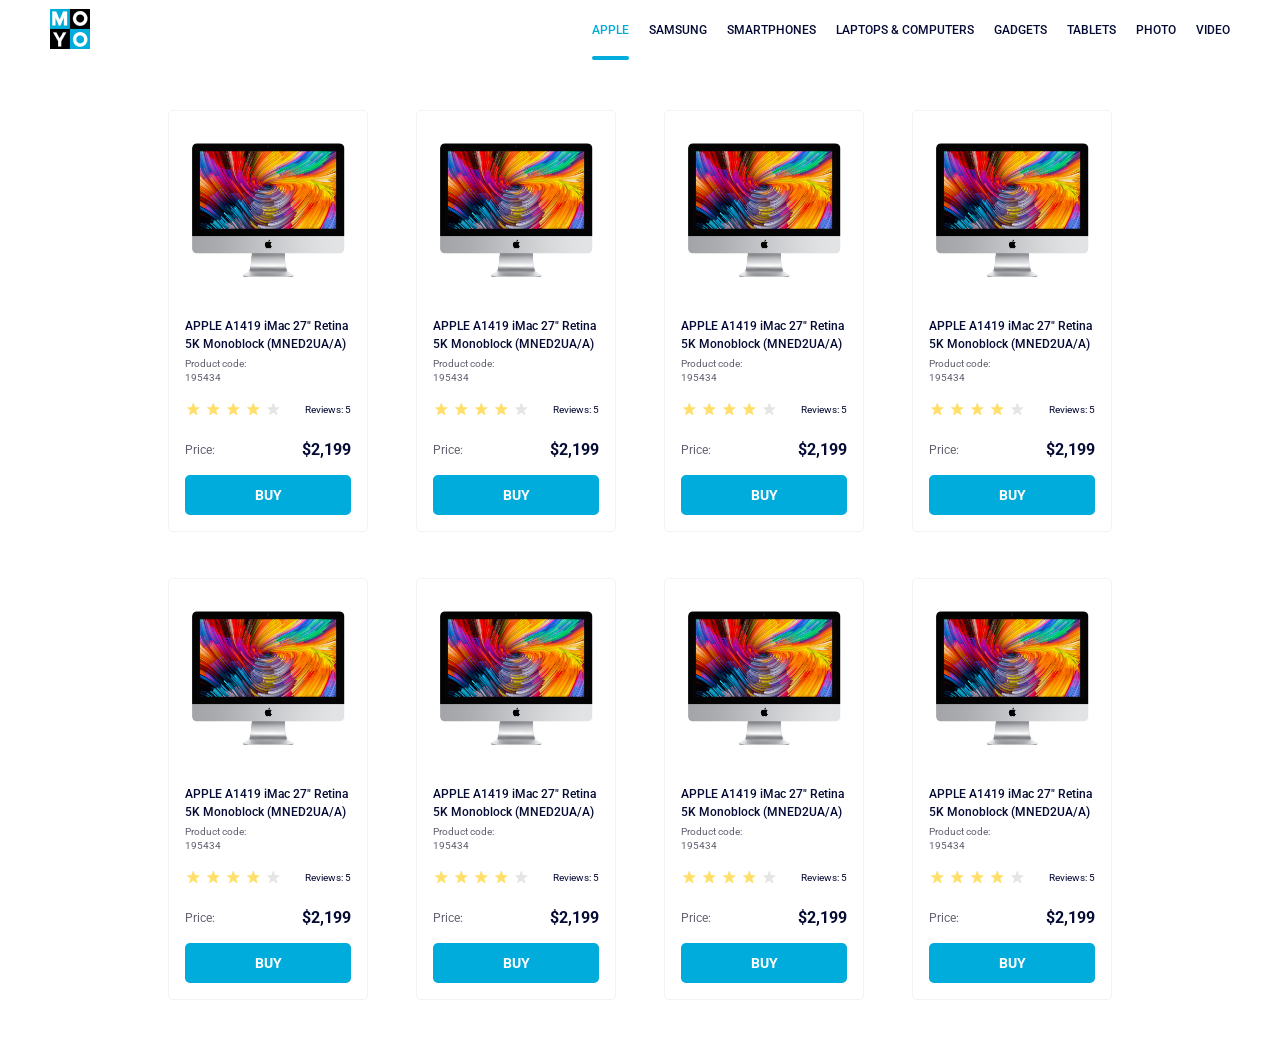
<file: index.html>
<!doctype html><html lang="en"><head><meta charset="utf-8"><meta name="viewport" content="width=device-width, initial-scale=1.0"><title>Catalog</title><link rel="preconnect" href="https://fonts.gstatic.com"><link href="https://fonts.googleapis.com/css2?family=Roboto:wght@400;500;700&display=swap" rel="stylesheet"><link rel="stylesheet" href="index.68fcbd65.css"></head><body> <header class="header"> <a href="#" class="logo"> <img src="logo.eddae0ff.png" alt="logo"> </a> <nav class="navigation"> <ul class="navigation__links"> <li class="navigation__link"> <a href="#apple" class="is-active"> apple </a> </li> <li class="navigation__link"> <a href="#samsung">samsung</a> </li> <li class="navigation__link"> <a href="#smartphones">smartphones</a> </li> <li class="navigation__link"> <a href="#laptops" data-qa="nav-hover"> laptops & computers </a> </li> <li class="navigation__link"> <a href="#gadgets">gadgets</a> </li> <li class="navigation__link"> <a href="#tablets">tablets</a> </li> <li class="navigation__link"> <a href="#phone">photo</a> </li> <li class="navigation__link"> <a href="#video">video</a> </li> </ul> </nav> </header> <main class="catalog"> <div class="card" data-qa="card"> <img src="imac.202c52ff.jpeg" class="card__image" alt="Product Image 1"> <h3 class="card__title"> APPLE A1419 iMac 27" Retina 5K Monoblock (MNED2UA/A) </h3> <p class="card__code">Product code: 195434</p> <div class="stars-container"> <div class="stars stars--4"> <div class="stars__star"></div> <div class="stars__star"></div> <div class="stars__star"></div> <div class="stars__star"></div> <div class="stars__star"></div> </div> <p class="reviews">Reviews: 5</p> </div> <div class="card__price"> <span class="card__price-label">Price:</span> <span class="card__price-value">$2,199</span> </div> <a href="#" class="card__button" data-qa="card-hover"> BUY </a> </div> <div class="card"> <img src="imac.202c52ff.jpeg" class="card__image" alt="Product Image 2"> <h3 class="card__title"> APPLE A1419 iMac 27" Retina 5K Monoblock (MNED2UA/A) </h3> <p class="card__code">Product code: 195434</p> <div class="stars-container"> <div class="stars stars--4"> <div class="stars__star"></div> <div class="stars__star"></div> <div class="stars__star"></div> <div class="stars__star"></div> <div class="stars__star"></div> </div> <p class="reviews">Reviews: 5</p> </div> <div class="card__price"> <span class="card__price-label">Price:</span> <span class="card__price-value">$2,199</span> </div> <a href="#" class="card__button"> BUY </a> </div> <div class="card"> <img src="imac.202c52ff.jpeg" class="card__image" alt="Product Image 3"> <h3 class="card__title"> APPLE A1419 iMac 27" Retina 5K Monoblock (MNED2UA/A) </h3> <p class="card__code">Product code: 195434</p> <div class="stars-container"> <div class="stars stars--4"> <div class="stars__star"></div> <div class="stars__star"></div> <div class="stars__star"></div> <div class="stars__star"></div> <div class="stars__star"></div> </div> <p class="reviews">Reviews: 5</p> </div> <div class="card__price"> <span class="card__price-label">Price:</span> <span class="card__price-value">$2,199</span> </div> <a href="#" class="card__button"> BUY </a> </div> <div class="card"> <img src="imac.202c52ff.jpeg" class="card__image" alt="Product Image 4"> <h3 class="card__title"> APPLE A1419 iMac 27" Retina 5K Monoblock (MNED2UA/A) </h3> <p class="card__code">Product code: 195434</p> <div class="stars-container"> <div class="stars stars--4"> <div class="stars__star"></div> <div class="stars__star"></div> <div class="stars__star"></div> <div class="stars__star"></div> <div class="stars__star"></div> </div> <p class="reviews">Reviews: 5</p> </div> <div class="card__price"> <span class="card__price-label">Price:</span> <span class="card__price-value">$2,199</span> </div> <a href="#" class="card__button"> BUY </a> </div> <div class="card"> <img src="imac.202c52ff.jpeg" class="card__image" alt="Product Image 5"> <h3 class="card__title"> APPLE A1419 iMac 27" Retina 5K Monoblock (MNED2UA/A) </h3> <p class="card__code">Product code: 195434</p> <div class="stars-container"> <div class="stars stars--4"> <div class="stars__star"></div> <div class="stars__star"></div> <div class="stars__star"></div> <div class="stars__star"></div> <div class="stars__star"></div> </div> <p class="reviews">Reviews: 5</p> </div> <div class="card__price"> <span class="card__price-label">Price:</span> <span class="card__price-value">$2,199</span> </div> <a href="#" class="card__button"> BUY </a> </div> <div class="card"> <img src="imac.202c52ff.jpeg" class="card__image" alt="Product Image 5"> <h3 class="card__title"> APPLE A1419 iMac 27" Retina 5K Monoblock (MNED2UA/A) </h3> <p class="card__code">Product code: 195434</p> <div class="stars-container"> <div class="stars stars--4"> <div class="stars__star"></div> <div class="stars__star"></div> <div class="stars__star"></div> <div class="stars__star"></div> <div class="stars__star"></div> </div> <p class="reviews">Reviews: 5</p> </div> <div class="card__price"> <span class="card__price-label">Price:</span> <span class="card__price-value">$2,199</span> </div> <a href="#" class="card__button"> BUY </a> </div> <div class="card"> <img src="imac.202c52ff.jpeg" class="card__image" alt="Product Image 7"> <h3 class="card__title"> APPLE A1419 iMac 27" Retina 5K Monoblock (MNED2UA/A) </h3> <p class="card__code">Product code: 195434</p> <div class="stars-container"> <div class="stars stars--4"> <div class="stars__star"></div> <div class="stars__star"></div> <div class="stars__star"></div> <div class="stars__star"></div> <div class="stars__star"></div> </div> <p class="reviews">Reviews: 5</p> </div> <div class="card__price"> <span class="card__price-label">Price:</span> <span class="card__price-value">$2,199</span> </div> <a href="#" class="card__button"> BUY </a> </div> <div class="card"> <img src="imac.202c52ff.jpeg" class="card__image" alt="product Image"> <h3 class="card__title"> APPLE A1419 iMac 27" Retina 5K Monoblock (MNED2UA/A) </h3> <p class="card__code">Product code: 195434</p> <div class="stars-container"> <div class="stars stars--4"> <div class="stars__star"></div> <div class="stars__star"></div> <div class="stars__star"></div> <div class="stars__star"></div> <div class="stars__star"></div> </div> <p class="reviews">Reviews: 5</p> </div> <div class="card__price"> <span class="card__price-label">Price:</span> <span class="card__price-value">$2,199</span> </div> <a href="#" class="card__button"> BUY </a> </div> </main> </body></html>
</file>
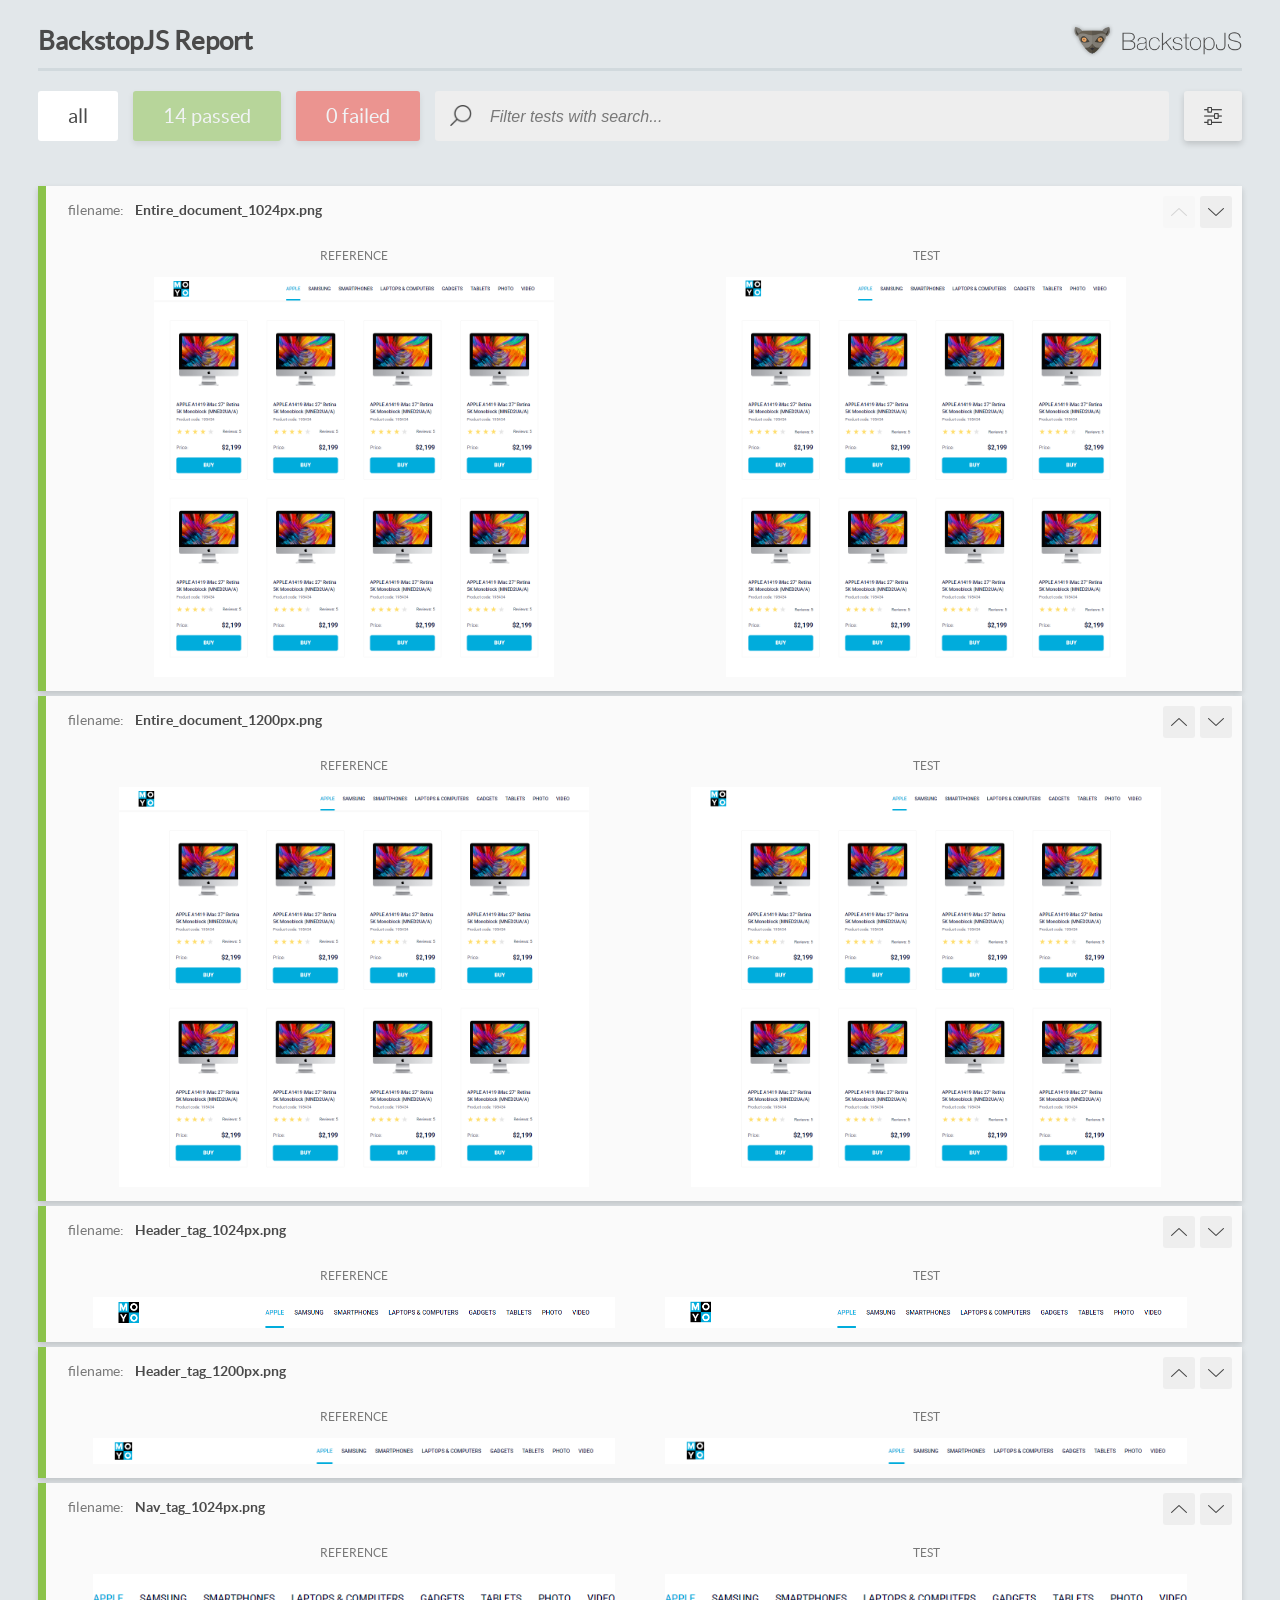
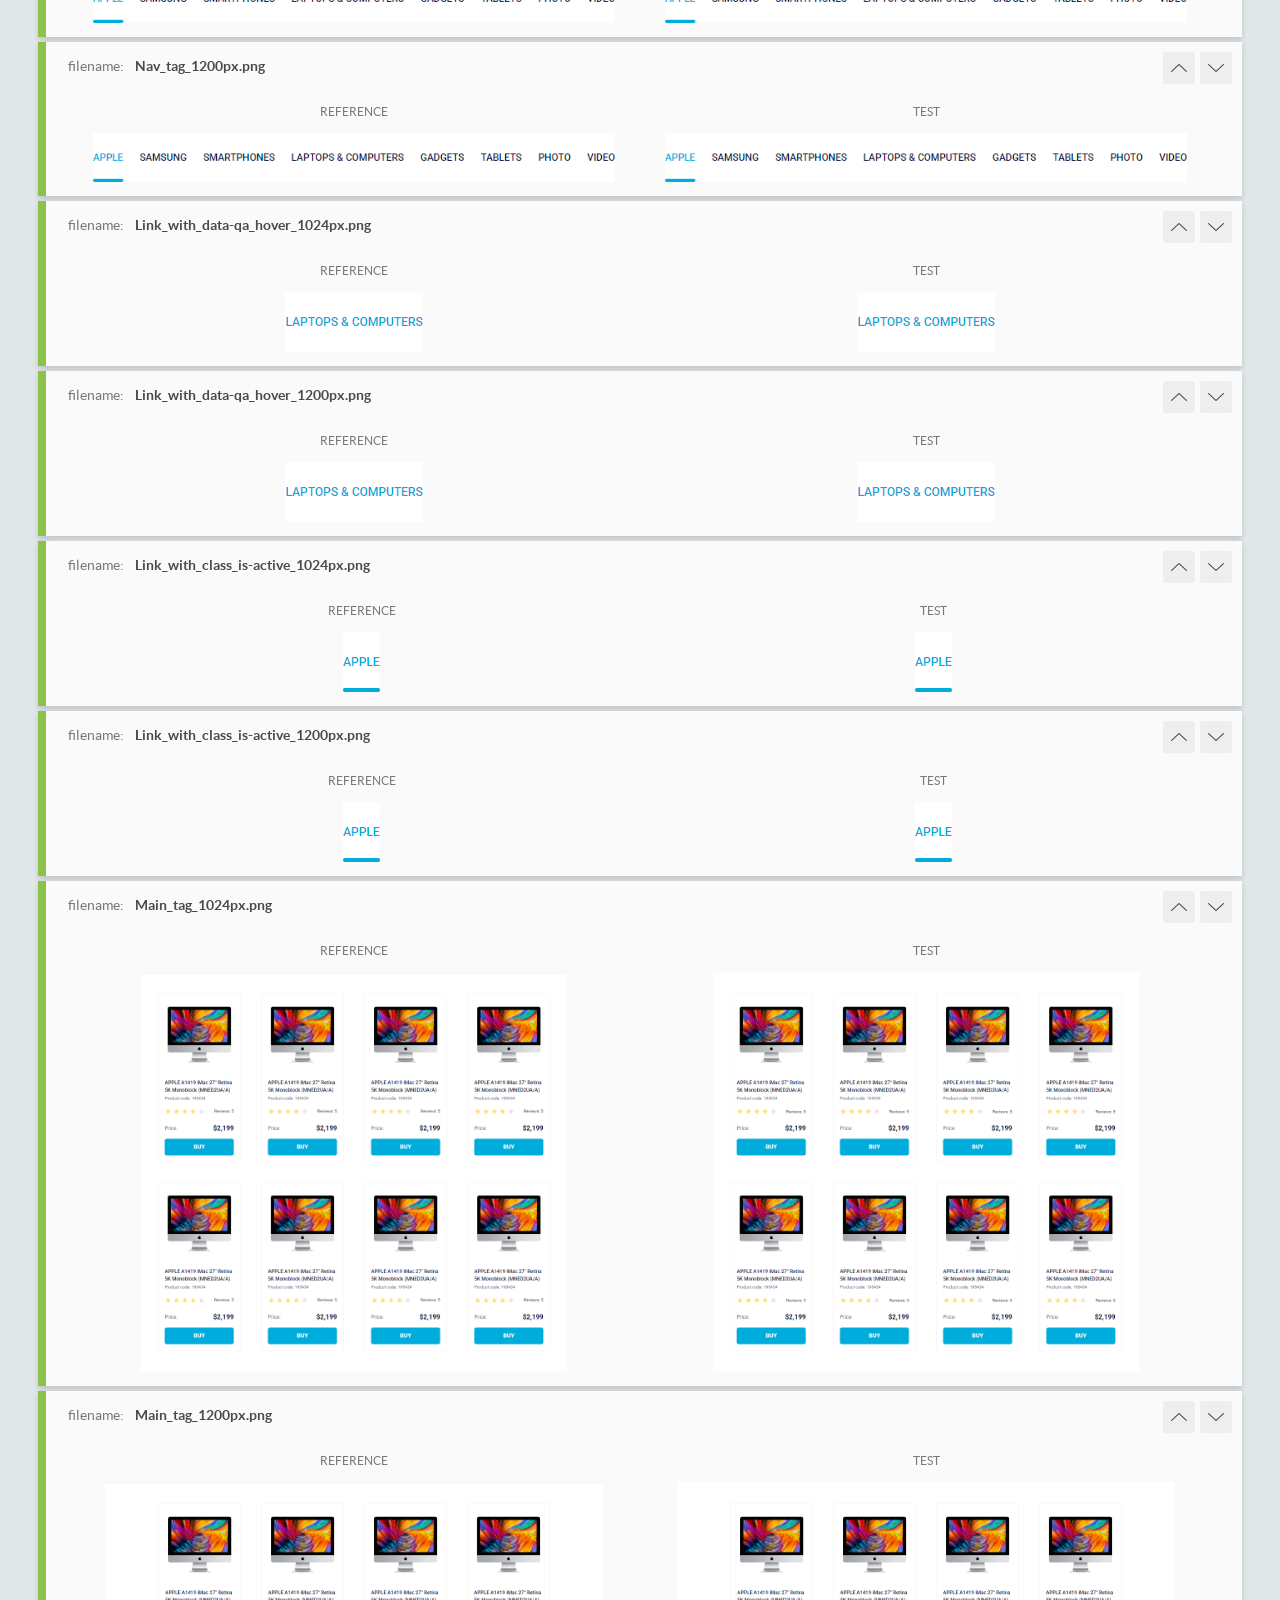
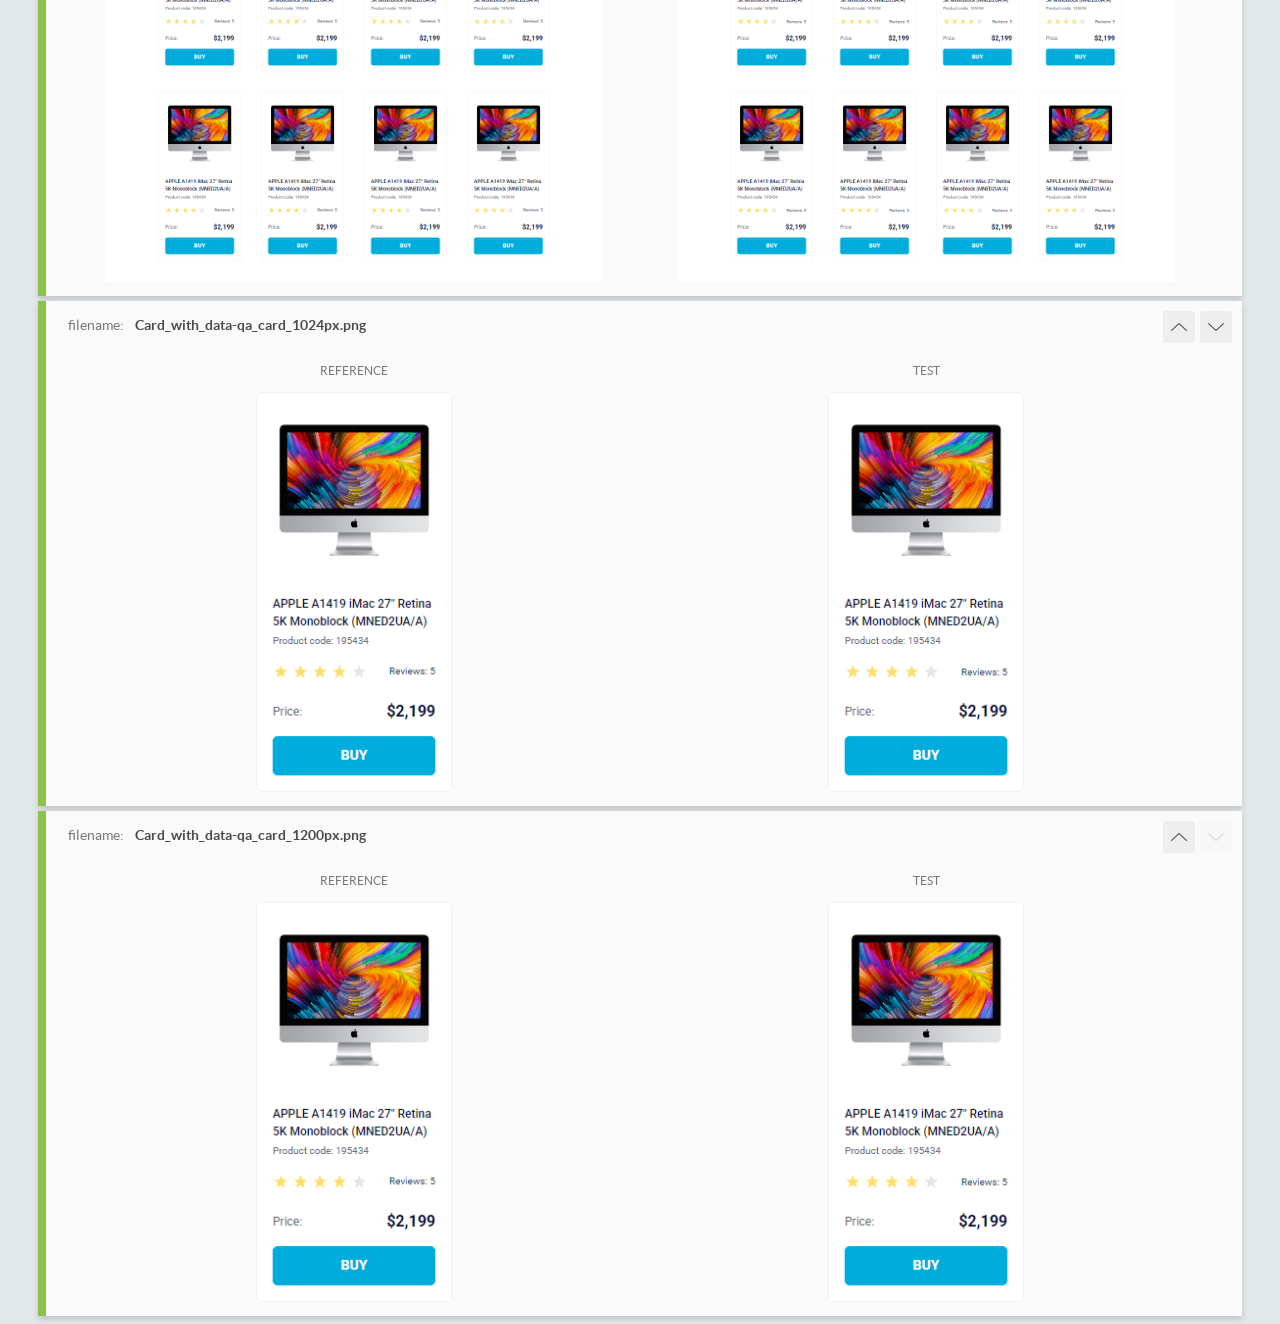
<file: report/html_report/index.html>
<!DOCTYPE html>
<html>
  <head>
    <meta charset="utf-8">
    <!-- Disable Cache -->
    <meta http-equiv="Cache-Control" content="no-cache, no-store, must-revalidate">
    <meta http-equiv="Pragma" content="no-cache">
    <meta http-equiv="Expires" content="0">

    <title>BackstopJS Report</title>

    <style>
      @font-face {
          font-family: 'latoregular';
          src: url('./assets/fonts/lato-regular-webfont.woff2') format('woff2'),
              url('./assets/fonts/lato-regular-webfont.woff') format('woff');
          font-weight: 400;
          font-style: normal;
      }
      @font-face {
          font-family: 'latobold';
          src: url('./assets/fonts/lato-bold-webfont.woff2') format('woff2'),
              url('./assets/fonts/lato-bold-webfont.woff') format('woff');
          font-weight: 700;
          font-style: normal;
      }

      .ReactModal__Body--open {
          overflow: hidden;
      }
      .ReactModal__Body--open .header {
        display: none;
      }

    </style>
  </head>
  <body style="background-color: #E2E7EA">
    <div id="root">

    </div>
    <script>
      function report (report) { // eslint-disable-line no-unused-vars
        window.tests = report;
      }
    </script>
    <script src="config.js"></script>
    <script src="index_bundle.js"></script>
  </body>
</html>
</file>
<file: index.68fcbd65.css>
*{box-sizing:border-box;margin:0;padding:0}header{justify-content:space-between;align-items:center;width:100%;padding-left:50px;padding-right:50px;font-weight:500;display:flex}.logo{margin-top:2px}.navigation__links{align-items:center;display:flex}.navigation__link{text-transform:uppercase;text-align:center;justify-content:center;align-items:center;height:60px;margin-right:20px;display:flex;position:relative}.navigation__link a.is-active{display:block;position:relative;color:#00acdc!important}.navigation__link a{color:#060b35;text-align:center;font-size:12px;line-height:60px;text-decoration:none}.navigation__link:last-child{margin-right:0}.navigation__link a:hover{color:#00acdc;line-height:60px;transition:color .3s ease-in-out}a.is-active:after{content:"";background-color:#00acdc;border-radius:2px;width:auto;height:4px;margin:auto;position:absolute;bottom:0;left:0;right:0}*{box-sizing:border-box}.catalog{grid-template-columns:200px;justify-content:center;gap:46px 48px;margin:0;padding:50px 40px;display:grid}@media (width>=488px){.catalog{grid-template-columns:200px 200px}}@media (width>=768px){.catalog{grid-template-columns:200px 200px 200px}}@media (width>=1024px){.catalog{grid-template-columns:200px 200px 200px 200px;max-width:1024px;margin:0 auto}}@media (width>=1200px){.catalog{grid-template-columns:200px 200px 200px 200px;max-width:1200px;margin:0 auto}}.card{box-sizing:border-box;border:1px solid #f3f3f3;border-radius:5px;flex-direction:column;align-items:flex-start;width:200px;padding:16px;transition:transform .3s ease-in-out;display:flex}.card:hover{color:#34568b;transform:scale(1.2)}.card__image{justify-content:center;width:160px;height:134px;margin-top:16px;margin-left:3px}.card__title{color:#060b35;width:auto;max-width:166px;margin-top:40px;margin-bottom:0;font-family:Roboto,sans-serif;font-size:12px;font-weight:500;line-height:18px}.card:hover .card__title{color:#34568b}.card__code{color:#616070;width:98px;margin:4px 0 0;font-family:Roboto,sans-serif;font-size:10px;font-weight:400;line-height:14px}.card__price{justify-content:space-between;align-items:flex-end;width:100%;height:18px;margin-top:24px;display:flex}.card__price-label{color:#616070;margin:0;font-family:Roboto,sans-serif;font-size:12px;font-weight:400;line-height:18px}.card__price-value{color:#060b35;text-align:right;margin:0;font-family:Roboto,sans-serif;font-size:16px;font-weight:700;line-height:18px}.card__button{color:#fff;background-color:#00acdc;border-radius:5px;justify-content:center;align-items:center;width:166px;height:40px;margin-top:16px;font-size:14px;font-weight:700;line-height:16px;text-decoration:none;display:flex}.card__button:hover{color:#00acdc;background-color:#fff;border:1px solid #00acdc}.stars{line-height:14px;display:flex}.stars__star{background-image:url(star.822d561e.svg);background-position:50%;background-repeat:no-repeat;width:16px;height:16px;margin-right:4px}.stars.stars--1 .stars__star:nth-child(-n+1),.stars.stars--2 .stars__star:nth-child(-n+2),.stars.stars--3 .stars__star:nth-child(-n+3),.stars.stars--4 .stars__star:nth-child(-n+4),.stars.stars--5 .stars__star:nth-child(-n+5){background-image:url(star-active.edda4c43.svg)}.stars-container{justify-content:space-between;align-items:flex-end;width:100%;height:16px;margin-top:16px;line-height:14px;display:flex}.reviews{text-align:right;color:#060b35;font-family:Roboto,sans-serif;font-size:10px;font-weight:400;line-height:14px}body{margin:0;font-family:Roboto,sans-serif}
/*# sourceMappingURL=index.68fcbd65.css.map */
</file>
